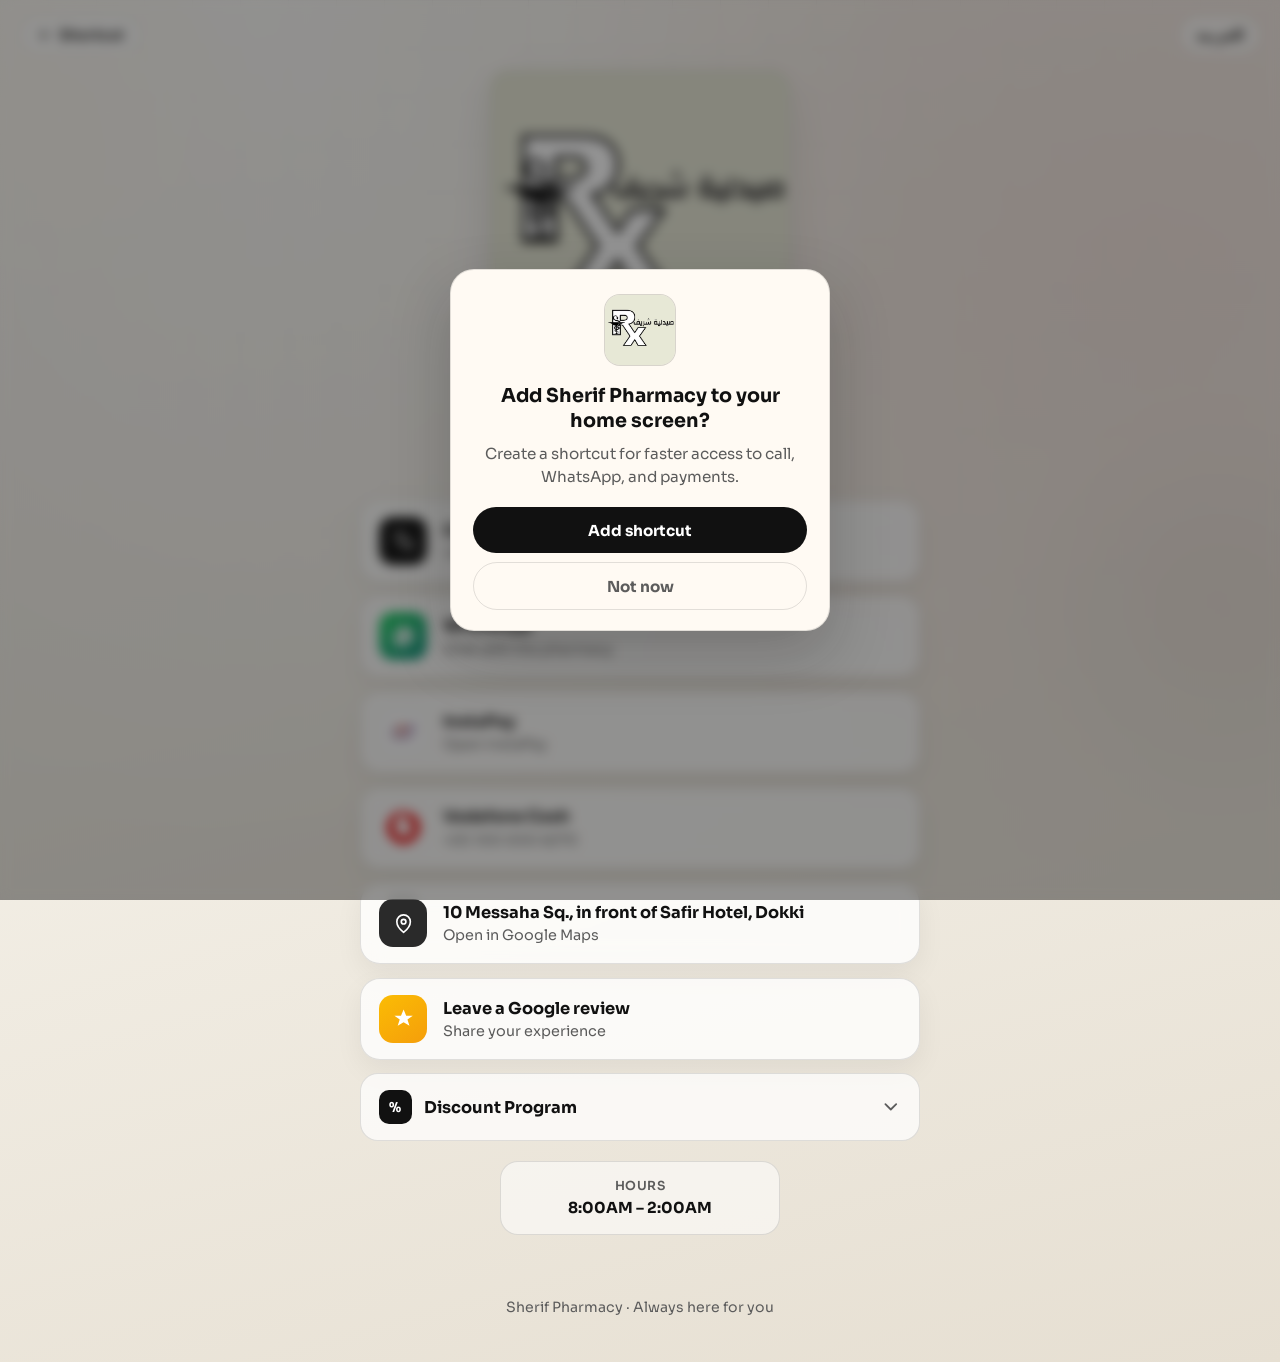
<file: index.html>
<!DOCTYPE html>
<html lang="en" dir="ltr">
  <head>
    <meta charset="UTF-8" />
    <meta name="viewport" content="width=device-width, initial-scale=1.0" />
    <meta
      name="description"
      content="Sherif Pharmacy — Call, WhatsApp, InstaPay, Vodafone Cash, and find us on the map. Open 8:00AM – 2:00AM in Giza, Egypt."
    />
    <meta name="theme-color" content="#F3EFE6" />
    <meta name="apple-mobile-web-app-capable" content="yes" />
    <meta name="apple-mobile-web-app-status-bar-style" content="default" />
    <meta name="apple-mobile-web-app-title" content="Sherif Pharmacy" />
    <meta name="mobile-web-app-capable" content="yes" />
    <meta http-equiv="Cache-Control" content="no-cache, no-store, must-revalidate" />
    <meta http-equiv="Pragma" content="no-cache" />
    <title>Sherif Pharmacy</title>
    <link rel="manifest" href="manifest.webmanifest" />
    <link rel="icon" type="image/png" href="assets/favicon.png" />
    <link rel="apple-touch-icon" href="assets/logo.png" />
    <link rel="preconnect" href="https://fonts.googleapis.com" />
    <link rel="preconnect" href="https://fonts.gstatic.com" crossorigin />
    <link
      href="https://fonts.googleapis.com/css2?family=Cairo:wght@500;600;700;800&family=Sora:wght@400;500;600;700&display=swap"
      rel="stylesheet"
    />
    <link rel="stylesheet" href="styles.css?v=3" />
  </head>
  <body>
    <div class="atmosphere" aria-hidden="true">
      <div class="blob blob-a"></div>
      <div class="blob blob-b"></div>
      <div class="grid-fade"></div>
    </div>

    <header class="topbar">
      <button
        type="button"
        class="topbar-btn shortcut-top-btn"
        id="shortcutTopBtn"
        aria-label="Add shortcut"
      >
        <svg viewBox="0 0 24 24" fill="none" aria-hidden="true">
          <path
            d="M12 5v14M5 12h14"
            stroke="currentColor"
            stroke-width="2"
            stroke-linecap="round"
          />
        </svg>
        <span data-i18n="shortcutTop">Shortcut</span>
      </button>
      <button
        type="button"
        class="topbar-btn lang-toggle"
        id="langToggle"
        aria-label="Switch language"
      >
        <span data-i18n="langSwitch">العربية</span>
      </button>
    </header>

    <main class="shell">
      <section class="hero">
        <div class="logo-wrap">
          <div class="logo-float">
            <a
              class="logo-link"
              href="https://www.facebook.com/sherifpharmacy73"
              target="_blank"
              rel="noopener noreferrer"
              aria-label="Sherif Pharmacy on Facebook"
            >
              <img
                class="logo"
                src="assets/logo.png"
                alt="Sherif Pharmacy logo"
                width="280"
                height="160"
              />
              <span class="fb-badge" aria-hidden="true">
                <svg viewBox="0 0 24 24" fill="currentColor">
                  <path
                    d="M22 12.07C22 6.48 17.52 2 11.93 2S1.86 6.48 1.86 12.07c0 5.02 3.66 9.18 8.44 9.93v-7.02H7.9v-2.91h2.4V9.84c0-2.37 1.4-3.68 3.55-3.68 1.03 0 2.1.18 2.1.18v2.32h-1.18c-1.17 0-1.53.73-1.53 1.48v1.78h2.61l-.42 2.91h-2.19V22c4.78-.75 8.44-4.91 8.44-9.93Z"
                  />
                </svg>
              </span>
            </a>
          </div>
        </div>

        <p class="eyebrow" data-i18n="eyebrow">8:00AM – 2:00AM · Giza, Egypt</p>
        <h1 class="brand" data-i18n="brand">Sherif Pharmacy</h1>
      </section>

      <section class="actions" aria-label="Contact actions">
        <a class="action action-call" href="tel:+201013035936">
          <span class="action-icon" aria-hidden="true">
            <svg viewBox="0 0 24 24" fill="none">
              <path
                d="M7.2 3.8c.5-.5 1.3-.6 1.9-.2l2.1 1.4c.6.4.8 1.2.5 1.9l-.9 2.1c-.2.4-.1.9.2 1.2l3.8 3.8c.3.3.8.4 1.2.2l2.1-.9c.7-.3 1.5-.1 1.9.5l1.4 2.1c.4.6.3 1.4-.2 1.9l-1.3 1.3c-.6.6-1.4.9-2.2.8-2.1-.3-5.1-1.7-8.1-4.7s-4.4-6-4.7-8.1c-.1-.8.2-1.6.8-2.2l1.5-1.4Z"
                stroke="currentColor"
                stroke-width="1.7"
                stroke-linejoin="round"
              />
            </svg>
          </span>
          <span class="action-copy">
            <strong data-i18n="callTitle">Call pharmacy</strong>
            <small dir="ltr">+20 101 303 5936</small>
          </span>
        </a>

        <a
          class="action action-wa"
          href="https://wa.me/201013035936"
          target="_blank"
          rel="noopener noreferrer"
        >
          <span class="action-icon" aria-hidden="true">
            <svg viewBox="0 0 24 24" fill="currentColor">
              <path
                d="M12.04 2C6.58 2 2.15 6.4 2.15 11.83c0 1.9.5 3.67 1.38 5.22L2 22l5.12-1.49a9.9 9.9 0 0 0 4.92 1.3h.01c5.46 0 9.89-4.4 9.89-9.83C21.94 6.4 17.5 2 12.04 2Zm5.76 13.96c-.24.67-1.4 1.23-1.94 1.3-.5.07-1.13.1-1.82-.11-.42-.13-.96-.31-1.65-.61-2.9-1.25-4.79-4.17-4.93-4.36-.15-.2-1.18-1.57-1.18-3 0-1.42.74-2.12 1-2.41.26-.29.57-.36.76-.36h.55c.18 0 .42-.07.65.5.24.58.8 2 .87 2.14.07.15.12.32.02.51-.1.2-.15.32-.3.5-.15.17-.31.38-.45.51-.15.15-.3.31-.13.6.17.3.76 1.25 1.63 2.03 1.12 1 2.07 1.31 2.36 1.46.3.15.47.12.64-.07.17-.2.74-.86.94-1.15.2-.3.4-.24.67-.14.27.1 1.72.81 2.02.96.3.15.5.22.57.34.08.13.08.74-.16 1.41Z"
              />
            </svg>
          </span>
          <span class="action-copy">
            <strong data-i18n="waTitle">WhatsApp</strong>
            <small data-i18n="waSub">Chat with the pharmacy</small>
          </span>
        </a>

        <a
          class="action action-instapay"
          href="https://ipn.eg/S/mmowafyqnb/instapay/4MsTog"
          target="_blank"
          rel="noopener noreferrer"
        >
          <span class="action-icon" aria-hidden="true">
            <img
              src="assets/instapay.png"
              alt=""
              width="48"
              height="48"
            />
          </span>
          <span class="action-copy">
            <strong data-i18n="instapayTitle">InstaPay</strong>
            <small data-i18n="instapaySub">Open InstaPay</small>
          </span>
        </a>

        <button
          type="button"
          class="action action-vodafone"
          id="vodafoneBtn"
          data-phone="+201000006270"
        >
          <span class="action-icon" aria-hidden="true">
            <img
              src="assets/vodafone.svg"
              alt=""
              width="48"
              height="48"
            />
          </span>
          <span class="action-copy">
            <strong data-i18n="vodafoneTitle">Vodafone Cash</strong>
            <small dir="ltr">+20 100 000 6270</small>
          </span>
        </button>

        <a
          class="action action-maps"
          href="https://maps.app.goo.gl/EPiLeGmYAUQqnFU5A"
          target="_blank"
          rel="noopener noreferrer"
        >
          <span class="action-icon" aria-hidden="true">
            <svg viewBox="0 0 24 24" fill="none">
              <path
                d="M12 21s7-5.4 7-11a7 7 0 1 0-14 0c0 5.6 7 11 7 11Z"
                stroke="currentColor"
                stroke-width="1.7"
                stroke-linejoin="round"
              />
              <circle
                cx="12"
                cy="10"
                r="2.4"
                stroke="currentColor"
                stroke-width="1.7"
              />
            </svg>
          </span>
          <span class="action-copy">
            <strong data-i18n="mapsTitle"
              >10 Messaha Sq., in front of Safir Hotel, Dokki</strong
            >
            <small data-i18n="mapsSub">Open in Google Maps</small>
          </span>
        </a>
      </section>

      <section class="reviews" aria-label="Google Reviews">
        <a
          class="action action-review"
          href="https://www.google.com/search?q=Sherif+Pharmacy+Dokki&ludocid=16260607208134207392#lrd=0x145846d44c7fe2d3:0xe1a9481a78fee7a0,3,,,,"
          target="_blank"
          rel="noopener noreferrer"
        >
          <span class="action-icon" aria-hidden="true">
            <svg viewBox="0 0 24 24" fill="currentColor">
              <path
                d="M12 2.5 14.7 9h6.8l-5.5 4 2.1 6.5L12 15.8 5.9 19.5 8 13 2.5 9h6.8L12 2.5Z"
              />
            </svg>
          </span>
          <span class="action-copy">
            <strong data-i18n="reviewTitle">Leave a Google review</strong>
            <small data-i18n="reviewCta">Share your experience</small>
          </span>
        </a>
      </section>

      <section class="discounts" aria-label="Discount Program">
        <div class="accordion" id="discountAccordion">
          <button
            type="button"
            class="accordion-trigger"
            id="discountToggle"
            aria-expanded="false"
            aria-controls="discountPanel"
          >
            <span class="accordion-label">
              <span class="accordion-icon" aria-hidden="true">%</span>
              <span data-i18n="discountsTitle">Discount Program</span>
            </span>
            <span class="accordion-arrow" aria-hidden="true">
              <svg viewBox="0 0 24 24" fill="none">
                <path
                  d="M6 9l6 6 6-6"
                  stroke="currentColor"
                  stroke-width="2"
                  stroke-linecap="round"
                  stroke-linejoin="round"
                />
              </svg>
            </span>
          </button>
          <div
            class="accordion-panel"
            id="discountPanel"
            role="region"
            aria-labelledby="discountToggle"
            aria-hidden="true"
          >
            <div class="accordion-panel-inner">
              <ul class="info-list">
                <li class="info-row">
                  <span class="info-rate">2.5%</span>
                  <p data-i18n="discountA">
                    2.5% off on purchases of 5,000 EGP or more
                  </p>
                </li>
                <li class="info-row">
                  <span class="info-rate">5%</span>
                  <p data-i18n="discountB">
                    5% off on purchases of 10,000 EGP or more
                  </p>
                </li>
              </ul>
            </div>
          </div>
        </div>
      </section>

      <section class="meta">
        <div class="meta-item meta-item-solo">
          <span class="meta-label" data-i18n="hoursLabel">Hours</span>
          <span class="meta-value" data-i18n="hoursValue">8:00AM – 2:00AM</span>
        </div>
      </section>
    </main>

    <footer class="footer">
      <p data-i18n="footer">Sherif Pharmacy · Always here for you</p>
    </footer>

    <div class="toast" id="toast" role="status" aria-live="polite"></div>

    <div
      class="shortcut-overlay"
      id="shortcutOverlay"
      hidden
      role="dialog"
      aria-modal="true"
      aria-labelledby="shortcutTitle"
    >
      <div class="shortcut-card">
        <img
          class="shortcut-logo"
          src="assets/logo.png"
          alt=""
          width="72"
          height="72"
        />
        <h2 id="shortcutTitle" data-i18n="shortcutTitle">
          Add Sherif Pharmacy to your home screen?
        </h2>
        <p data-i18n="shortcutBody">
          Create a shortcut for faster access to call, WhatsApp, and payments.
        </p>
        <p class="shortcut-hint" id="shortcutHint" hidden></p>
        <div class="shortcut-actions">
          <button type="button" class="shortcut-btn primary" id="shortcutAdd">
            <span data-i18n="shortcutAdd">Add shortcut</span>
          </button>
          <button type="button" class="shortcut-btn ghost" id="shortcutSkip">
            <span data-i18n="shortcutSkip">Not now</span>
          </button>
        </div>
      </div>
    </div>

    <script src="app.js?v=3"></script>
  </body>
</html>
</file>
<file: styles.css>
:root {
  --cream: #f3efe6;
  --cream-deep: #e8e0d0;
  --paper: #faf7f1;
  --ink: #111111;
  --ink-soft: #2a2a2a;
  --muted: #5c5c5c;
  --line: rgba(17, 17, 17, 0.12);
  --white: #ffffff;
  --rx-red: #c8102e;
  --wa: #25d366;
  --wa-deep: #128c7e;
  --instapay: #6c2bd9;
  --vodafone: #e60000;
  --shadow: 0 16px 40px rgba(17, 17, 17, 0.1);
  --radius: 20px;
  --font-en: "Sora", system-ui, sans-serif;
  --font-ar: "Cairo", "Sora", system-ui, sans-serif;
}

*,
*::before,
*::after {
  box-sizing: border-box;
}

html {
  scroll-behavior: smooth;
}

body {
  margin: 0;
  min-height: 100vh;
  font-family: var(--font-en);
  color: var(--ink);
  background:
    radial-gradient(ellipse at 20% 0%, rgba(255, 255, 255, 0.7), transparent 45%),
    radial-gradient(ellipse at 90% 20%, rgba(200, 16, 46, 0.06), transparent 40%),
    linear-gradient(165deg, #f7f3eb 0%, var(--cream) 45%, #e6dfd2 100%);
  overflow-x: hidden;
}

html[dir="rtl"] body,
html[lang="ar"] body {
  font-family: var(--font-ar);
}

.atmosphere {
  position: fixed;
  inset: 0;
  pointer-events: none;
  z-index: 0;
}

.blob {
  position: absolute;
  border-radius: 50%;
  filter: blur(42px);
  opacity: 0.45;
  animation: drift 14s ease-in-out infinite;
}

.blob-a {
  width: 42vw;
  height: 42vw;
  max-width: 420px;
  max-height: 420px;
  top: -10%;
  left: -12%;
  background: radial-gradient(circle, #fff8ec 0%, transparent 70%);
}

.blob-b {
  width: 48vw;
  height: 48vw;
  max-width: 480px;
  max-height: 480px;
  right: -14%;
  bottom: 6%;
  background: radial-gradient(circle, rgba(17, 17, 17, 0.08) 0%, transparent 70%);
  animation-delay: -5s;
}

.grid-fade {
  position: absolute;
  inset: 0;
  background-image:
    linear-gradient(rgba(17, 17, 17, 0.035) 1px, transparent 1px),
    linear-gradient(90deg, rgba(17, 17, 17, 0.035) 1px, transparent 1px);
  background-size: 48px 48px;
  mask-image: radial-gradient(circle at 50% 18%, black 18%, transparent 72%);
}

.topbar {
  position: relative;
  z-index: 2;
  display: flex;
  align-items: center;
  justify-content: space-between;
  gap: 0.75rem;
  padding: 1rem 1.25rem 0;
}

.topbar-btn {
  appearance: none;
  border: 1px solid var(--line);
  background: rgba(255, 255, 255, 0.7);
  backdrop-filter: blur(10px);
  color: var(--ink);
  font: inherit;
  font-weight: 600;
  font-size: 0.9rem;
  padding: 0.55rem 0.95rem;
  border-radius: 999px;
  cursor: pointer;
  transition: transform 0.2s ease, background 0.2s ease, border-color 0.2s ease;
}

.topbar-btn:hover {
  transform: translateY(-1px);
  background: var(--white);
  border-color: rgba(17, 17, 17, 0.28);
}

.topbar-btn:focus-visible {
  outline: 3px solid rgba(17, 17, 17, 0.25);
  outline-offset: 2px;
}

.shortcut-top-btn {
  display: inline-flex;
  align-items: center;
  gap: 0.4rem;
}

.shortcut-top-btn svg {
  width: 1rem;
  height: 1rem;
  flex: 0 0 auto;
}

.shortcut-top-btn[hidden] {
  display: none;
}

.shell {
  position: relative;
  z-index: 1;
  width: min(560px, calc(100% - 2rem));
  margin: 0 auto;
  padding: 0.5rem 0 3rem;
}

.hero {
  text-align: center;
  padding: 0.5rem 0 0.65rem;
}

.logo-wrap {
  display: grid;
  place-items: center;
  margin: 0 auto 1.55rem;
  animation: rise 0.9s cubic-bezier(0.22, 1, 0.36, 1) both;
}

.logo-float {
  animation: float 6s ease-in-out infinite;
}

.logo-link {
  position: relative;
  display: inline-block;
  border-radius: 18px;
  line-height: 0;
  transition: transform 0.22s ease;
}

.logo-link:hover {
  transform: scale(1.03);
}

.logo-link:focus-visible {
  outline: 3px solid rgba(17, 17, 17, 0.25);
  outline-offset: 4px;
}

.logo-link:hover .fb-badge {
  transform: translate(-50%, 50%) scale(1.06);
}

.logo {
  width: min(300px, 78vw);
  height: auto;
  border-radius: 18px;
  background: var(--cream);
  border: 1px solid var(--line);
  box-shadow: var(--shadow);
}

.fb-badge {
  position: absolute;
  left: 50%;
  bottom: 0;
  z-index: 2;
  width: 2.35rem;
  height: 2.35rem;
  display: grid;
  place-items: center;
  border-radius: 999px;
  background: #1877f2;
  color: #fff;
  border: 2.5px solid #fffaf3;
  box-shadow: 0 8px 18px rgba(17, 17, 17, 0.16);
  transform: translate(-50%, 50%);
  transition: transform 0.22s ease, box-shadow 0.22s ease;
}

.fb-badge svg {
  width: 1.15rem;
  height: 1.15rem;
  display: block;
}

.eyebrow {
  margin: 0 0 0.55rem;
  color: var(--muted);
  font-size: 0.85rem;
  font-weight: 600;
  letter-spacing: 0.04em;
  text-transform: uppercase;
  animation: rise 0.9s cubic-bezier(0.22, 1, 0.36, 1) 0.08s both;
}

html[lang="ar"] .eyebrow {
  letter-spacing: 0;
  text-transform: none;
}

.brand {
  margin: 0 0 0.7rem;
  font-size: clamp(2rem, 7vw, 2.75rem);
  line-height: 1.15;
  letter-spacing: -0.03em;
  color: var(--ink);
  animation: rise 0.9s cubic-bezier(0.22, 1, 0.36, 1) 0.14s both;
}

html[lang="ar"] .brand {
  letter-spacing: 0;
  font-weight: 800;
}

.lead {
  margin: 0 auto;
  max-width: 36ch;
  color: var(--muted);
  font-size: 1.02rem;
  line-height: 1.55;
  animation: rise 0.9s cubic-bezier(0.22, 1, 0.36, 1) 0.2s both;
}

.actions {
  display: grid;
  gap: 0.85rem;
  margin-top: 0.15rem;
}

.action {
  display: flex;
  align-items: center;
  gap: 1rem;
  width: 100%;
  padding: 1rem 1.15rem;
  text-decoration: none;
  text-align: start;
  font: inherit;
  color: inherit;
  background: rgba(255, 255, 255, 0.78);
  border: 1px solid var(--line);
  border-radius: var(--radius);
  box-shadow: 0 10px 28px rgba(17, 17, 17, 0.06);
  backdrop-filter: blur(12px);
  transition:
    transform 0.22s ease,
    box-shadow 0.22s ease,
    border-color 0.22s ease;
  animation: rise 0.85s cubic-bezier(0.22, 1, 0.36, 1) both;
  cursor: pointer;
}

.action:nth-child(1) {
  animation-delay: 0.24s;
}
.action:nth-child(2) {
  animation-delay: 0.3s;
}
.action:nth-child(3) {
  animation-delay: 0.36s;
}
.action:nth-child(4) {
  animation-delay: 0.42s;
}
.action:nth-child(5) {
  animation-delay: 0.48s;
}

.action:hover {
  transform: translateY(-3px);
  box-shadow: 0 16px 36px rgba(17, 17, 17, 0.1);
  border-color: rgba(17, 17, 17, 0.22);
}

.action:focus-visible {
  outline: 3px solid rgba(17, 17, 17, 0.25);
  outline-offset: 3px;
}

.action-icon {
  flex: 0 0 auto;
  width: 3rem;
  height: 3rem;
  display: grid;
  place-items: center;
  border-radius: 14px;
  color: var(--white);
  overflow: hidden;
}

.action-icon svg {
  width: 1.45rem;
  height: 1.45rem;
}

.action-icon img {
  width: 100%;
  height: 100%;
  object-fit: contain;
  display: block;
}

.action-call .action-icon {
  background: var(--ink);
}

.action-wa .action-icon {
  background: linear-gradient(145deg, var(--wa), var(--wa-deep));
}

.action-instapay .action-icon {
  background: #fff;
  border: 1px solid var(--line);
  padding: 0.35rem;
}

.action-vodafone .action-icon {
  background: #fff;
  border: 1px solid var(--line);
  padding: 0.4rem;
}

.action-maps .action-icon {
  background: var(--ink-soft);
}

.action-review .action-icon {
  background: linear-gradient(145deg, #fbbc04, #f59e0b);
}

.action-copy {
  display: grid;
  gap: 0.15rem;
  min-width: 0;
}

.action-copy strong {
  font-size: 1.02rem;
  font-weight: 700;
  color: var(--ink);
  line-height: 1.35;
}

.action-copy small {
  color: var(--muted);
  font-size: 0.9rem;
}

.toast {
  position: fixed;
  left: 50%;
  bottom: 1.4rem;
  transform: translateX(-50%) translateY(120%);
  z-index: 20;
  min-width: min(280px, calc(100% - 2rem));
  max-width: min(360px, calc(100% - 2rem));
  background: var(--ink);
  color: #fff;
  padding: 0.85rem 1.25rem;
  border-radius: 999px;
  font-size: 0.88rem;
  font-weight: 600;
  line-height: 1.35;
  text-align: center;
  display: flex;
  align-items: center;
  justify-content: center;
  box-shadow: var(--shadow);
  opacity: 0;
  pointer-events: none;
  transition: transform 0.28s ease, opacity 0.28s ease;
}

.toast.show {
  transform: translateX(-50%) translateY(0);
  opacity: 1;
}

.discounts {
  margin-top: 0.85rem;
  animation: rise 0.85s cubic-bezier(0.22, 1, 0.36, 1) 0.52s both;
}

.accordion {
  border-radius: 18px;
  background: rgba(255, 255, 255, 0.72);
  border: 1px solid var(--line);
  overflow: hidden;
}

.accordion-trigger {
  appearance: none;
  width: 100%;
  display: flex;
  align-items: center;
  justify-content: space-between;
  gap: 0.85rem;
  padding: 1rem 1.1rem;
  border: 0;
  background: transparent;
  font: inherit;
  color: var(--ink);
  cursor: pointer;
  text-align: start;
}

.accordion-trigger:focus-visible {
  outline: 3px solid rgba(17, 17, 17, 0.2);
  outline-offset: -3px;
}

.accordion-label {
  display: flex;
  align-items: center;
  gap: 0.75rem;
  font-weight: 700;
  font-size: 1.02rem;
}

.accordion-icon {
  width: 2.1rem;
  height: 2.1rem;
  border-radius: 10px;
  display: grid;
  place-items: center;
  background: var(--ink);
  color: #fff;
  font-size: 0.85rem;
  font-weight: 700;
}

.accordion-arrow {
  flex: 0 0 auto;
  width: 1.35rem;
  height: 1.35rem;
  color: var(--muted);
  transition: transform 0.28s ease;
}

.accordion-arrow svg {
  width: 100%;
  height: 100%;
  display: block;
}

.accordion.is-open .accordion-arrow {
  transform: rotate(180deg);
}

.accordion-panel {
  display: grid;
  grid-template-rows: 0fr;
  transition: grid-template-rows 0.32s ease;
}

.accordion.is-open .accordion-panel {
  grid-template-rows: 1fr;
}

.accordion-panel-inner {
  overflow: hidden;
  min-height: 0;
}

.info-list {
  list-style: none;
  margin: 0;
  padding: 0 1.1rem 1.05rem;
  display: grid;
  gap: 0.65rem;
}

.info-row {
  display: grid;
  grid-template-columns: auto 1fr;
  gap: 0.75rem;
  align-items: start;
  padding: 0.75rem 0.85rem;
  border-radius: 12px;
  background: rgba(243, 239, 230, 0.65);
  border: 1px dashed rgba(17, 17, 17, 0.14);
}

.info-rate {
  font-size: 0.92rem;
  font-weight: 800;
  color: var(--ink);
  letter-spacing: -0.02em;
  line-height: 1.4;
  white-space: nowrap;
}

.info-row p {
  margin: 0;
  color: var(--muted);
  font-size: 0.9rem;
  line-height: 1.45;
  font-weight: 500;
}

.meta {
  display: grid;
  grid-template-columns: 1fr;
  gap: 0.85rem;
  margin-top: 1.25rem;
  animation: rise 0.85s cubic-bezier(0.22, 1, 0.36, 1) 0.58s both;
}

.meta-item {
  padding: 1rem 1.1rem;
  border-radius: 18px;
  background: rgba(255, 255, 255, 0.55);
  border: 1px solid var(--line);
  text-align: center;
}

.meta-item-solo {
  width: min(280px, 100%);
  margin: 0 auto;
}

.meta-label {
  display: block;
  font-size: 0.78rem;
  font-weight: 600;
  color: var(--muted);
  margin-bottom: 0.25rem;
  letter-spacing: 0.03em;
  text-transform: uppercase;
}

html[lang="ar"] .meta-label {
  letter-spacing: 0;
  text-transform: none;
}

.meta-value {
  display: block;
  font-weight: 700;
  color: var(--ink);
  font-size: 0.95rem;
  line-height: 1.35;
}

.reviews {
  margin: 0.85rem 0 0;
  animation: rise 0.85s cubic-bezier(0.22, 1, 0.36, 1) 0.5s both;
}

.reviews .action {
  animation: none;
}

.footer {
  position: relative;
  z-index: 1;
  text-align: center;
  padding: 0 1.25rem 2rem;
  color: var(--muted);
  font-size: 0.88rem;
}

.shortcut-overlay {
  position: fixed;
  inset: 0;
  z-index: 40;
  display: grid;
  place-items: center;
  padding: 1.25rem;
  background: rgba(17, 17, 17, 0.45);
  backdrop-filter: blur(6px);
  opacity: 0;
  pointer-events: none;
  transition: opacity 0.28s ease;
}

.shortcut-overlay.is-visible {
  opacity: 1;
  pointer-events: auto;
}

.shortcut-overlay[hidden] {
  display: none;
}

.shortcut-card {
  width: min(380px, 100%);
  background: #fffaf3;
  border: 1px solid var(--line);
  border-radius: 24px;
  padding: 1.5rem 1.35rem 1.25rem;
  text-align: center;
  box-shadow: 0 24px 60px rgba(17, 17, 17, 0.22);
  transform: translateY(14px) scale(0.98);
  transition: transform 0.3s cubic-bezier(0.22, 1, 0.36, 1);
}

.shortcut-overlay.is-visible .shortcut-card {
  transform: translateY(0) scale(1);
}

.shortcut-logo {
  width: 72px;
  height: 72px;
  object-fit: cover;
  border-radius: 16px;
  border: 1px solid var(--line);
  background: var(--cream);
  margin-bottom: 0.85rem;
}

.shortcut-card h2 {
  margin: 0 0 0.55rem;
  font-size: 1.2rem;
  line-height: 1.3;
  color: var(--ink);
}

.shortcut-card p {
  margin: 0 0 1.15rem;
  color: var(--muted);
  font-size: 0.95rem;
  line-height: 1.5;
}

.shortcut-hint {
  margin-top: -0.35rem !important;
  padding: 0.75rem 0.85rem;
  border-radius: 14px;
  background: rgba(243, 239, 230, 0.9);
  border: 1px dashed rgba(17, 17, 17, 0.14);
  color: var(--ink-soft) !important;
  font-size: 0.88rem !important;
  text-align: start;
}

.shortcut-actions {
  display: grid;
  gap: 0.55rem;
}

.shortcut-btn {
  appearance: none;
  border: 0;
  border-radius: 999px;
  padding: 0.85rem 1.1rem;
  font: inherit;
  font-weight: 700;
  font-size: 0.95rem;
  cursor: pointer;
  transition: transform 0.18s ease, background 0.18s ease;
}

.shortcut-btn:active {
  transform: scale(0.98);
}

.shortcut-btn.primary {
  background: var(--ink);
  color: #fff;
}

.shortcut-btn.ghost {
  background: transparent;
  color: var(--muted);
  border: 1px solid var(--line);
}

@keyframes rise {
  from {
    opacity: 0;
    transform: translateY(18px);
  }
  to {
    opacity: 1;
    transform: translateY(0);
  }
}

@keyframes float {
  0%,
  100% {
    transform: translateY(0);
  }
  50% {
    transform: translateY(-8px);
  }
}

@keyframes drift {
  0%,
  100% {
    transform: translate(0, 0) scale(1);
  }
  50% {
    transform: translate(18px, -12px) scale(1.05);
  }
}

@media (prefers-reduced-motion: reduce) {
  *,
  *::before,
  *::after {
    animation: none !important;
    transition: none !important;
  }
}

@media (max-width: 420px) {
  .action {
    padding: 0.95rem 1rem;
  }
}
</file>
